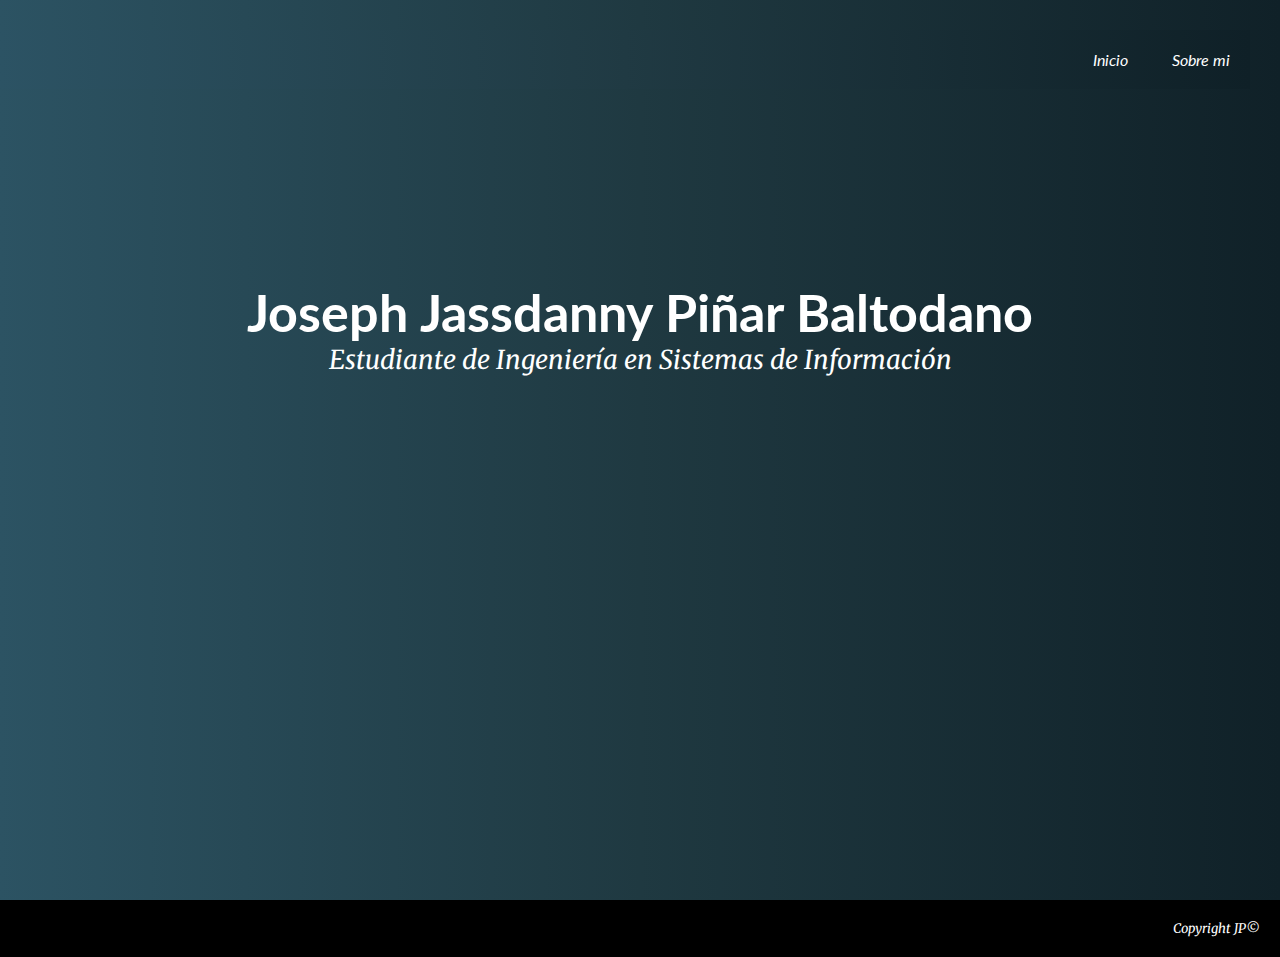
<file: index.html>
<!DOCTYPE html>
<html>

<head>
    <!--Meta-->
    <meta charset="UTF-8">
    <meta http-equiv="X-UA-Compatible" content="IE=edge">
    <meta name="viewport" content="width=device-width, initial-scale=1.0">

    <!--Favicon =-->
    <link rel="apple-touch-icon" sizes="180x180" href="icons/bookmark/apple-touch-icon.png">
    <link rel="icon" type="image/png" sizes="32x32" href="icons/bookmark/favicon-32x32.png">
    <link rel="icon" type="image/png" sizes="16x16" href="icons/bookmark/favicon-16x16.png">
    <link rel="manifest" href="icons/bookmark/site.webmanifest">

    <!--Fonts-->
    <link rel="preconnect" href="https://fonts.googleapis.com">
    <link rel="preconnect" href="https://fonts.gstatic.com" crossorigin>
    <link
        href="https://fonts.googleapis.com/css2?family=Lato:ital,wght@0,100;0,300;0,400;0,700;0,900;1,100;1,300;1,400;1,700;1,900&family=Merriweather:ital,wght@0,300;0,400;0,700;0,900;1,300;1,400;1,700;1,900&display=swap"
        rel="stylesheet">
    <!--Stylesheet-->
    <link rel="stylesheet" type="text/css" href="style.css">

    <!--Page Title-->
    <title>CV Jassdanny Piñar</title>
</head>

<body>
    <header id="index">
        <nav>
            <ul class="menu">
                <li><a href="index.html">Inicio</a></li>
                <li><a href="studies.html">Sobre mi</a></li>
                <!--<li><a href="about.html">Contacto</a></li>-->
            </ul>
        </nav>
        <section id="me">
            <h1>Joseph Jassdanny Piñar Baltodano</h1>
            <p>Estudiante de Ingeniería en Sistemas de Información</p>
        </section>
    </header>
    <main>
        <!--Agregar pasatiempos-->
    </main>
    <footer>Copyright JP©</footer>
</body>

</html>
</file>
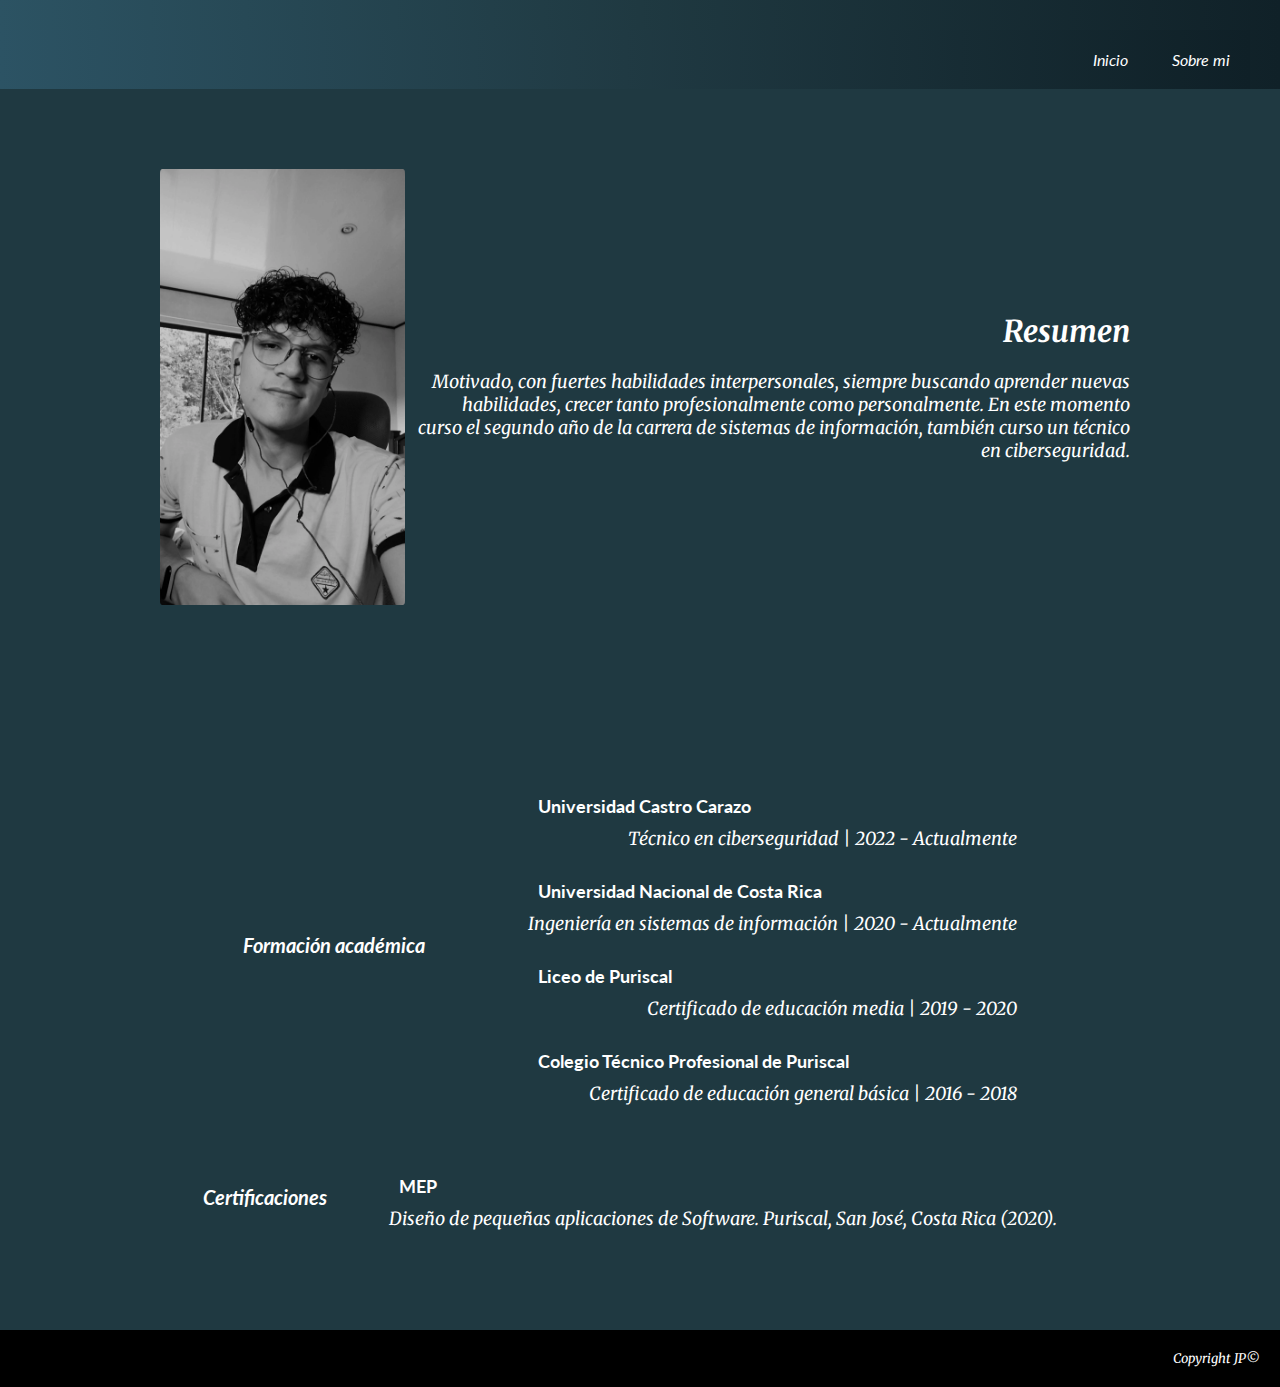
<file: studies.html>
<!DOCTYPE html>
<html>
<head>
    <!--Meta-->
    <meta charset="UTF-8">
    <meta http-equiv="X-UA-Compatible" content="IE=edge">
    <meta name="viewport" content="width=device-width, initial-scale=1.0">
    
    <!--Favicon =-->
    <link rel="apple-touch-icon" sizes="180x180" href="icons/bookmark/apple-touch-icon.png">
    <link rel="icon" type="image/png" sizes="32x32" href="icons/bookmark/favicon-32x32.png">
    <link rel="icon" type="image/png" sizes="16x16" href="icons/bookmark/favicon-16x16.png">
    <link rel="manifest" href="icons/bookmark/site.webmanifest">

    <!--Fonts-->
    <link rel="preconnect" href="https://fonts.googleapis.com">
    <link rel="preconnect" href="https://fonts.gstatic.com" crossorigin>
    <link href="https://fonts.googleapis.com/css2?family=Lato:ital,wght@0,100;0,300;0,400;0,700;0,900;1,100;1,300;1,400;1,700;1,900&family=Merriweather:ital,wght@0,300;0,400;0,700;0,900;1,300;1,400;1,700;1,900&display=swap" rel="stylesheet">
    <!--Stylesheet-->
    <link rel="stylesheet" type="text/css" href="style.css">

    <!--Page Title-->
    <title>CV Jassdanny Piñar</title>
</head>
<body>
    <header>
        <nav>
            <ul class="menu">
                <li><a href="index.html">Inicio</a></li>
                <li><a href="studies.html">Sobre mi</a></li>
                <!--<li><a href="about.html">Contacto</a></li>-->
            </ul>
        </nav>
        </header>
    <main>
        <div class="main-container">
            <section id="resume">
                <img src="img/me.jpg" style="width:25%; margin: 10px; border-radius: 1%;">
                <div class="resume-me"> 
                    <h3>Resumen</h3>
                    <p>Motivado, con fuertes habilidades interpersonales, siempre buscando aprender nuevas habilidades, crecer tanto profesionalmente como personalmente. En este momento curso el segundo año de la carrera de sistemas de información, también curso un técnico en ciberseguridad.</p>
                </div>
            </section>
        </div>
        <div class="main-container">
            <section id="studies">
                <h3>Formación académica</h3>
                <div class="studies-list">
                    <div class="studies-details">
                       <h4>Universidad Castro Carazo</h4>
                        <p>Técnico en ciberseguridad | 2022 - Actualmente</p>
                    </div>
                    <div class="studies-details">
                        <h4>Universidad Nacional de Costa Rica</h4>
                        <p>Ingeniería en sistemas de información | 2020 - Actualmente</p>
                    </div>
                    <div class="studies-details">
                        <h4>Liceo de Puriscal</h4>
                        <p>Certificado de educación media | 2019 - 2020</p>
                    </div>
                    <div class="studies-details">
                        <h4>Colegio Técnico Profesional de Puriscal</h4>
                        <p>Certificado de educación general básica | 2016 - 2018</p>
                    </div>
                </div>
            </section>
            <section id="studies">
                <h3>Certificaciones</h3>
                <div class="studies-list">
                    <div class="studies-details">
                        <h4>MEP</h4>
                        <p>Diseño de pequeñas aplicaciones de Software. Puriscal, San José, Costa Rica (2020).</p>
                    </div>
                </div>
            </section>
        </div>
    </main>
    <footer>Copyright JP©</footer>
</body>
</html>
</file>
<file: style.css>
*{
    color: white;
    box-sizing: border-box;
    margin: 0%;
    padding: 0%;
}
body{
    background-color: #1f3941;
    font-style: italic;
    font-family: 'Merriweather', serif;
}
header#index{
    width: 100%;
    height: 100vh;
    background: #0F2027;  /* fallback for old browsers */
    background: -webkit-linear-gradient(to right, #2C5364, #203A43, #0F2027);  /* Chrome 10-25, Safari 5.1-6 */
    background: linear-gradient(to right, #2c5363, #1f3941, #102128); /* W3C, IE 10+/ Edge, Firefox 16+, Chrome 26+, Opera 12+, Safari 7+ */
}
header{
    width: 100%;
    height: auto;
    background: #0F2027;  /* fallback for old browsers */
    background: -webkit-linear-gradient(to right, #2C5364, #203A43, #0F2027);  /* Chrome 10-25, Safari 5.1-6 */
    background: linear-gradient(to right, #2c5363, #1f3941, #102128); /* W3C, IE 10+/ Edge, Firefox 16+, Chrome 26+, Opera 12+, Safari 7+ */
}
section{
    display: flex;
    justify-content: space-evenly;
    align-items: center;
    height: auto;
}
.main-container{
    padding: 60px 0;
    width: 90%;
    max-width: 1000px;
    margin: auto;
    overflow: hidden;
}
/**Menu**/
nav{
    text-align: right;
    padding: 30px 30px 0 0;
}
.menu{
    list-style: none;
    background: #0F2027;  /* fallback for old browsers */
    background: -webkit-linear-gradient(to right, #2C5364, #203A43, #0F2027);  /* Chrome 10-25, Safari 5.1-6 */
    background: linear-gradient(to right, #2C5364, #203A43, #0F2027); /* W3C, IE 10+/ Edge, Firefox 16+, Chrome 26+, Opera 12+, Safari 7+ */
    width: 100%;
    max-width: 2000px;
    margin: auto;
}
.menu li a{
    text-decoration: none;
    color: white;
    padding: 20px;
    display: block;
    font-style: italic;
    font-family: 'Lato', sans-serif;
}
.menu li{
    display: inline-block;
    text-align: center;
}
.menu li a:hover{
    background:rgb(31, 119, 134);
}

/**Custom ScrollBar**/
::-webkit-scrollbar{
    width: 10px;
}
::-webkit-scrollbar-track{
    background:rgba(173, 173, 173);
    border-radius: 50px;
}
::-webkit-scrollbar-thumb{
    background:#2C5364;
    border-radius: 50px;
}

/**Index**/
/**Me**/
#me{
    display: block;
    margin-top: 15%;
    text-align: center;
    font-size: 26px;
}
#me h1{
    font-style: normal;
    font-family: 'Lato', sans-serif;
}

/**About me**/
/**Resume**/
#resume{
    text-align: right;
    padding: 10px;
}
#resume h3{
    font-size: 30px;
    margin-bottom: 20px;
}
#resume p{
    font-size: 18px;
}
/**Studies**/
#studies{
    text-align: center;
    margin: 20px;
}
.studies-list{
    text-align: center;
    font-size: 18px;
    font-style: italic;
    margin: 10px;
}
.studies-details{
    padding: 10px;
}
#studies h3{
    font-size: 20px;
    color: white;
    font-style: bold;
    font-family: 'Lato', sans-serif;
}
#studies h4{
    text-align: left;
    font-family: 'Lato', sans-serif;
    font-style: normal;
    padding: 10px;
}
#studies p{
    text-align: right;
}

/**Contact**/

/**Footer**/
footer{
    text-align: end;
    font-size: small;
    color: white;
    background-color: black;
    padding: 20px;
    margin: auto;
    overflow: hidden;
}

@media screen and (max-width: 900px){
    .main-container{
        flex-direction: column;
        justify-content: center;
        align-items: center;
    }
}
@media screen and (max-width: 600px){
    .main-container{
        width: 90%;
    }
    section{
        flex-direction: column;
    }
    .studies-list{
        margin-bottom: 20px;
    }
}
</file>
